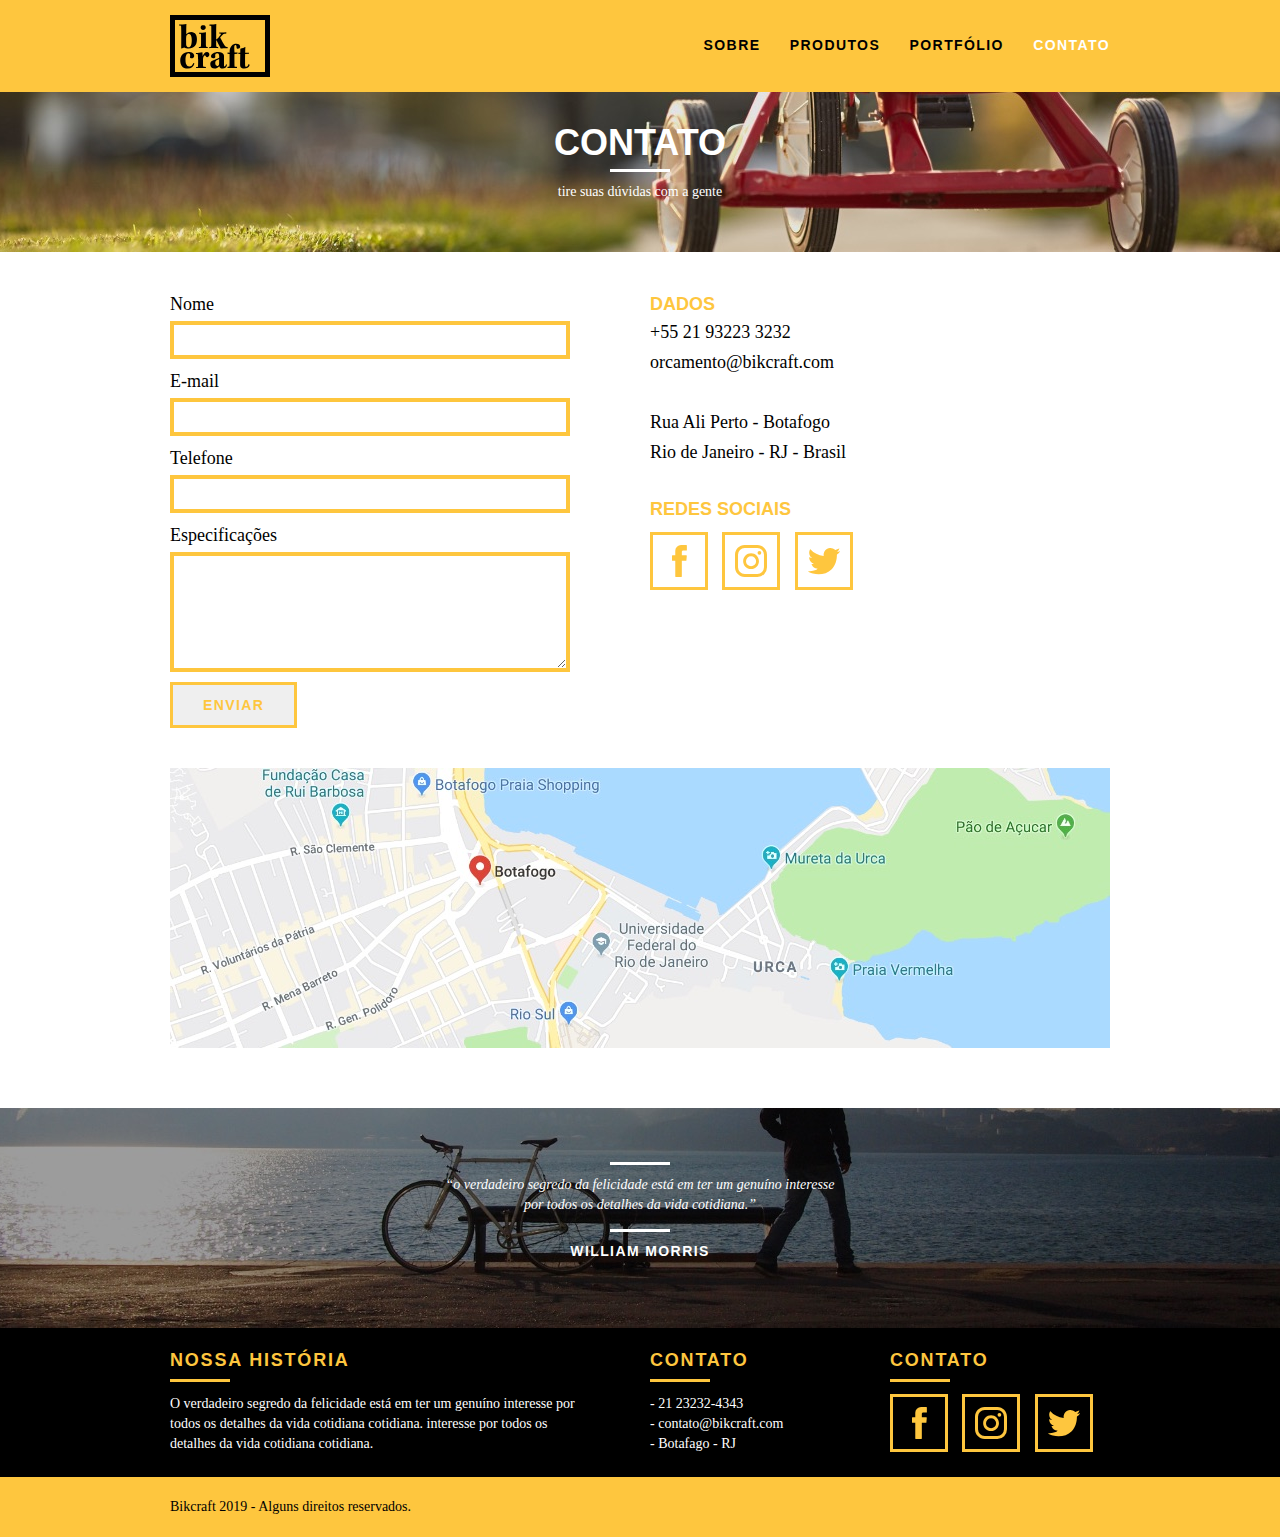
<file: contato.html>
<!DOCTYPE html>
<html lang="pt-br">
	<head>
		<meta charset="utf-8">
		<title>Bikcraft - Contato</title>
		<link rel="stylesheet" href="css/normalize.css">
		<link rel="stylesheet" href="css/reset.css">
		<link rel="stylesheet" href="css/grid.css">
		<link rel="stylesheet" href="css/style.css">
		<link rel="stylesheet" href="css/contato.css">
	</head>
	<body>

		<header class="header">
			<div class="container">
				<a href="index.html" class="grid-4">
					<img src="img/bikcraft.svg" alt="Bikcraft">
				</a>
				<nav class="grid-12 header_menu">
					<ul>
						<li><a href="sobre.html">Sobre</a></li>
						<li><a href="produtos.html">Produtos</a></li>
						<li><a href="portfolio.html">Portfólio</a></li>
						<li><a href="contato.html" class="menu_ativo">Contato</a></li>
					</ul>
				</nav>
			</div>
		</header>

		<section class="introducao-interna internaContato">
			<div class="container">
				<h1>Contato</h1>
				<p>tire suas dúvidas com a gente</p>
			</div>
		</section>
		

		<section class="contato container">

				<form id="formOrcamento" class="contatoForm grid-8">
					
					<label for="nome">Nome</label>
					<input type="text" id="nome">

					<label for="email">E-mail</label>
					<input type="text" id="email">

					<label for="telefone">Telefone</label>
					<input type="text" id="telefone">

					<label for="espec">Especificações</label>
					<textarea type="text" id="/"></textarea>

					<button type="submit" class="btn btn-preto">Enviar</button>

				</form>

				<div class="contatoDados grid-8">

					<h3>Dados</h3>
					
					<span>+55 21 93223 3232</span>
					<span class="dadosEmail">orcamento@bikcraft.com</span>
					<span>Rua Ali Perto - Botafogo</span>
					<span>Rio de Janeiro - RJ - Brasil</span>

					<h3>Redes Sociais</h3>

					<ul>
						<li><a href="http://facebook.com" target="_blank"><img src="img/redes-sociais/facebook.svg"></a></li>
						<li><a href="http://instagram.com" target="_blank"><img src="img/redes-sociais/instagram.svg"></a></li>
						<li><a href="http://twitter.com" target="_blank"><img src="img/redes-sociais/twitter.svg"></a></li>					
					</ul>
					
				</div>

		</section>

		<section class="container contatoMapa">
			<a href="http://google.com" target="_blank" class="grid-16"><img src="img/endereco-bikcraft.jpg" alt="Endereço da Bikcraft"></a>
		</section>

		<section class="quebra">
			<blockquote class="quote-externo container">
				<p>“o verdadeiro segredo da felicidade está em ter um genuíno interesse por todos os detalhes da vida cotidiana.”</p>
				<cite>WILLIAM MORRIS</cite>
			</blockquote>
		</section>

		<footer>
			<div class="footer">
				<div class="container">

					<div class="grid-8 footer_historia">
						<h3>Nossa História</h3>
						<p>O verdadeiro segredo da felicidade está em ter um genuíno interesse por todos os detalhes da vida cotidiana cotidiana. interesse por todos os detalhes da vida cotidiana cotidiana.</p>
					</div>

					<div class="grid-4 footer_contato">
						<h3>Contato</h3>
						<ul>
							<li>- 21 23232-4343</li>
							<li>- contato@bikcraft.com</li>
							<li>- Botafago - RJ</li>
						</ul>
					</div>

					<div class="grid-4 footer_redes">
						<h3>Contato</h3>
						<ul>
							<li><a href="http://facebook.com" target="_blank"><img src="img/redes-sociais/facebook.svg"></a></li>
							<li><a href="http://instagram.com" target="_blank"><img src="img/redes-sociais/instagram.svg"></a></li>
							<li><a href="http://twitter.com" target="_blank"><img src="img/redes-sociais/twitter.svg"></a></li>
						</ul>
					</div>

				</div>
			</div>

			<div class="copy">
				<div class="container">
					<p class="grid-16">Bikcraft 2019 - Alguns direitos reservados.</p>
				</div>
			</div>
		</footer>

	</body>
</html>
</file>
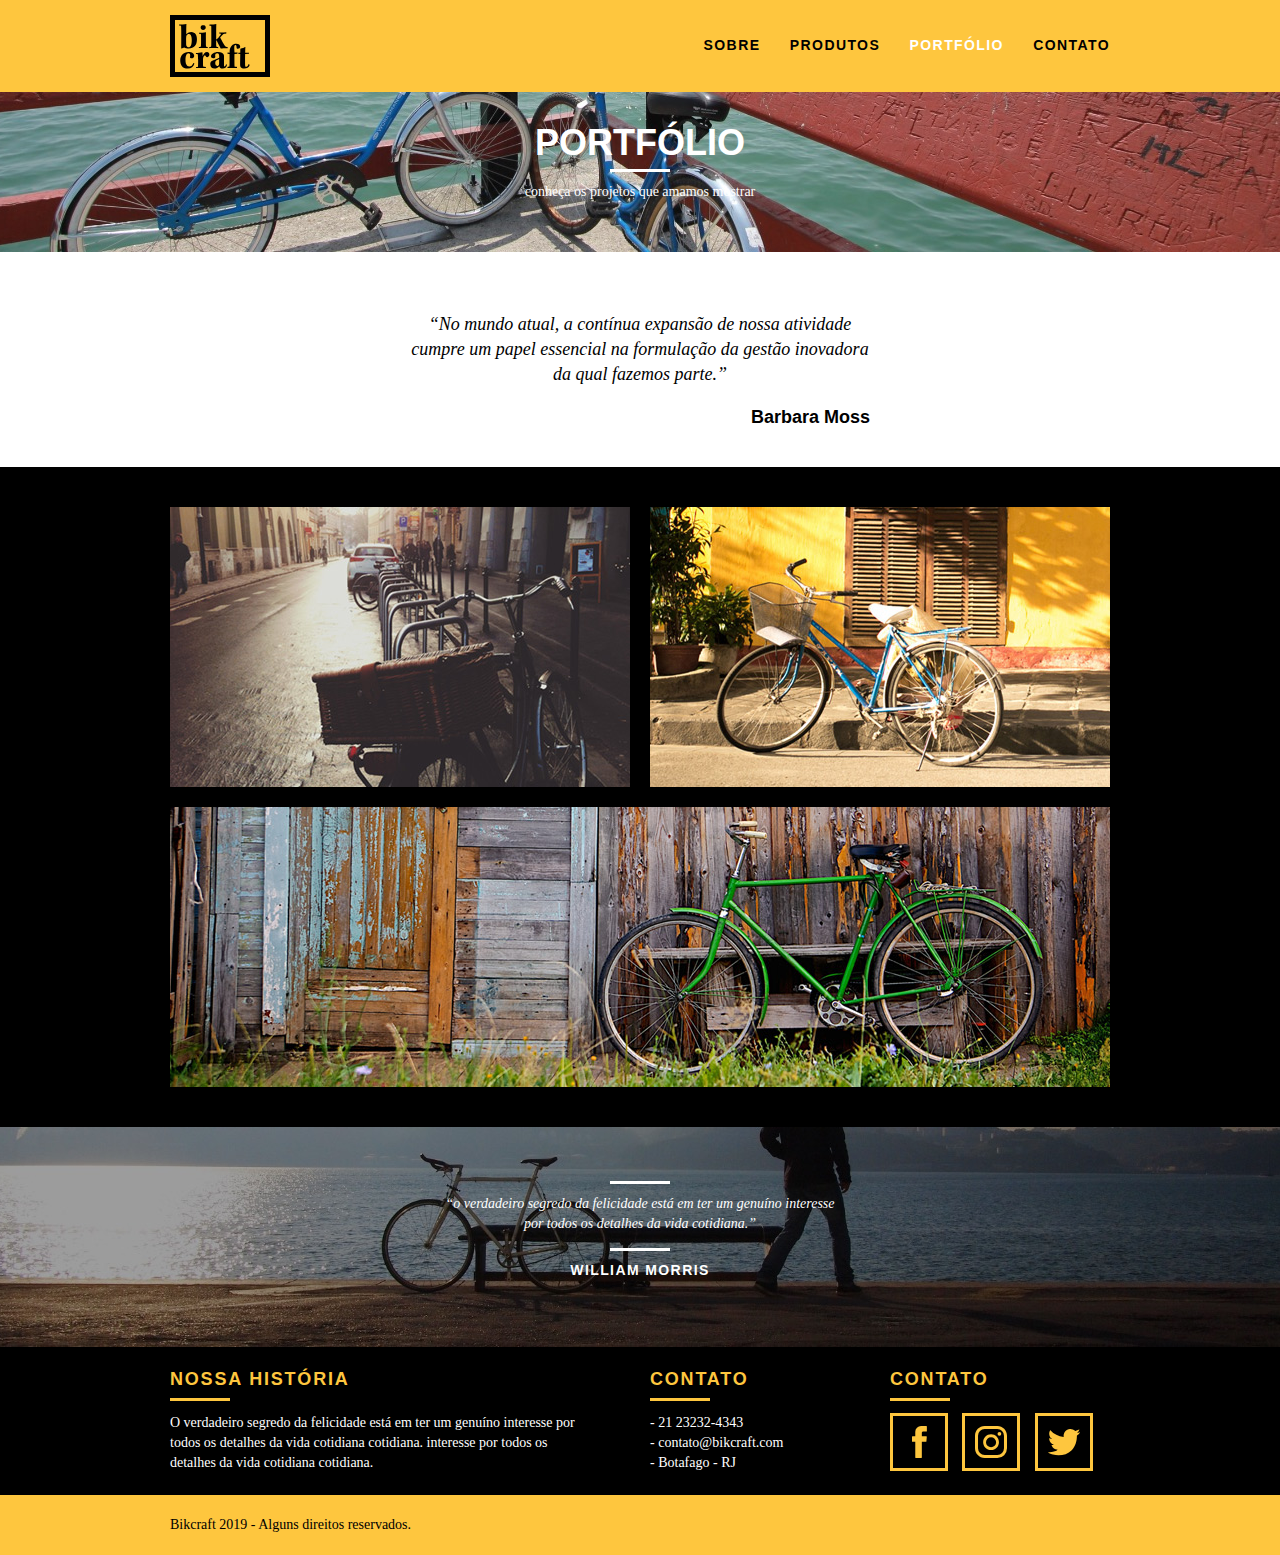
<file: portfolio.html>
<!DOCTYPE html>
<html lang="pt-br">
	<head>
		<meta charset="utf-8">
		<title>Bikcraft - Portfólio</title>
		<link rel="stylesheet" href="css/normalize.css">
		<link rel="stylesheet" href="css/reset.css">
		<link rel="stylesheet" href="css/grid.css">
		<link rel="stylesheet" href="css/style.css">
		<link rel="stylesheet" href="css/portfolio.css">
	</head>
	<body>

		<header class="header">
			<div class="container">
				<a href="index.html" class="grid-4">
					<img src="img/bikcraft.svg" alt="Bikcraft">
				</a>
				<nav class="grid-12 header_menu">
					<ul>
						<li><a href="sobre.html">Sobre</a></li>
						<li><a href="produtos.html">Produtos</a></li>
						<li><a href="portfolio.html" class="menu_ativo">Portfólio</a></li>
						<li><a href="contato.html">Contato</a></li>
					</ul>
				</nav>
			</div>
		</header>

		<section class="introducao-interna interna_portfolio">
			<div class="container">
				<h1>Portfólio</h1>
				<p>conheça os projetos que amamos mostrar</p>
			</div>
		</section>

		<section class="container">
			<blockquote class="quote_clientes">
				<p>“No mundo atual, a contínua expansão de nossa atividade cumpre um papel essencial na formulação da gestão inovadora da qual fazemos parte.”</p>
				<cite>Barbara Moss</cite>
			</blockquote>
		</section>

		<section class="portfolio">
			<div class="container">
				<ul class="portfolio_lista">
					<li class="grid-8"><img src="img/portfolio/retro.jpg" alt="Bicicleta Retrô"></li>
					<li class="grid-8"><img src="img/portfolio/passeio.jpg" alt="Bicicleta Passeio"></li>
					<li class="grid-16"><img src="img/portfolio/esporte.jpg" alt="Bicicleta Esporte"></li>
				</ul>
			</div>
		</section>

		<section class="quebra">
			<blockquote class="quote-externo container">
				<p>“o verdadeiro segredo da felicidade está em ter um genuíno interesse por todos os detalhes da vida cotidiana.”</p>
				<cite>WILLIAM MORRIS</cite>
			</blockquote>
		</section>

		<footer>
			<div class="footer">
				<div class="container">

					<div class="grid-8 footer_historia">
						<h3>Nossa História</h3>
						<p>O verdadeiro segredo da felicidade está em ter um genuíno interesse por todos os detalhes da vida cotidiana cotidiana. interesse por todos os detalhes da vida cotidiana cotidiana.</p>
					</div>

					<div class="grid-4 footer_contato">
						<h3>Contato</h3>
						<ul>
							<li>- 21 23232-4343</li>
							<li>- contato@bikcraft.com</li>
							<li>- Botafago - RJ</li>
						</ul>
					</div>

					<div class="grid-4 footer_redes">
						<h3>Contato</h3>
						<ul>
							<li><a href="http://facebook.com" target="_blank"><img src="img/redes-sociais/facebook.svg"></a></li>
							<li><a href="http://instagram.com" target="_blank"><img src="img/redes-sociais/instagram.svg"></a></li>
							<li><a href="http://twitter.com" target="_blank"><img src="img/redes-sociais/twitter.svg"></a></li>
						</ul>
					</div>

				</div>
			</div>

			<div class="copy">
				<div class="container">
					<p class="grid-16">Bikcraft 2019 - Alguns direitos reservados.</p>
				</div>
			</div>
		</footer>

	</body>
</html>
</file>
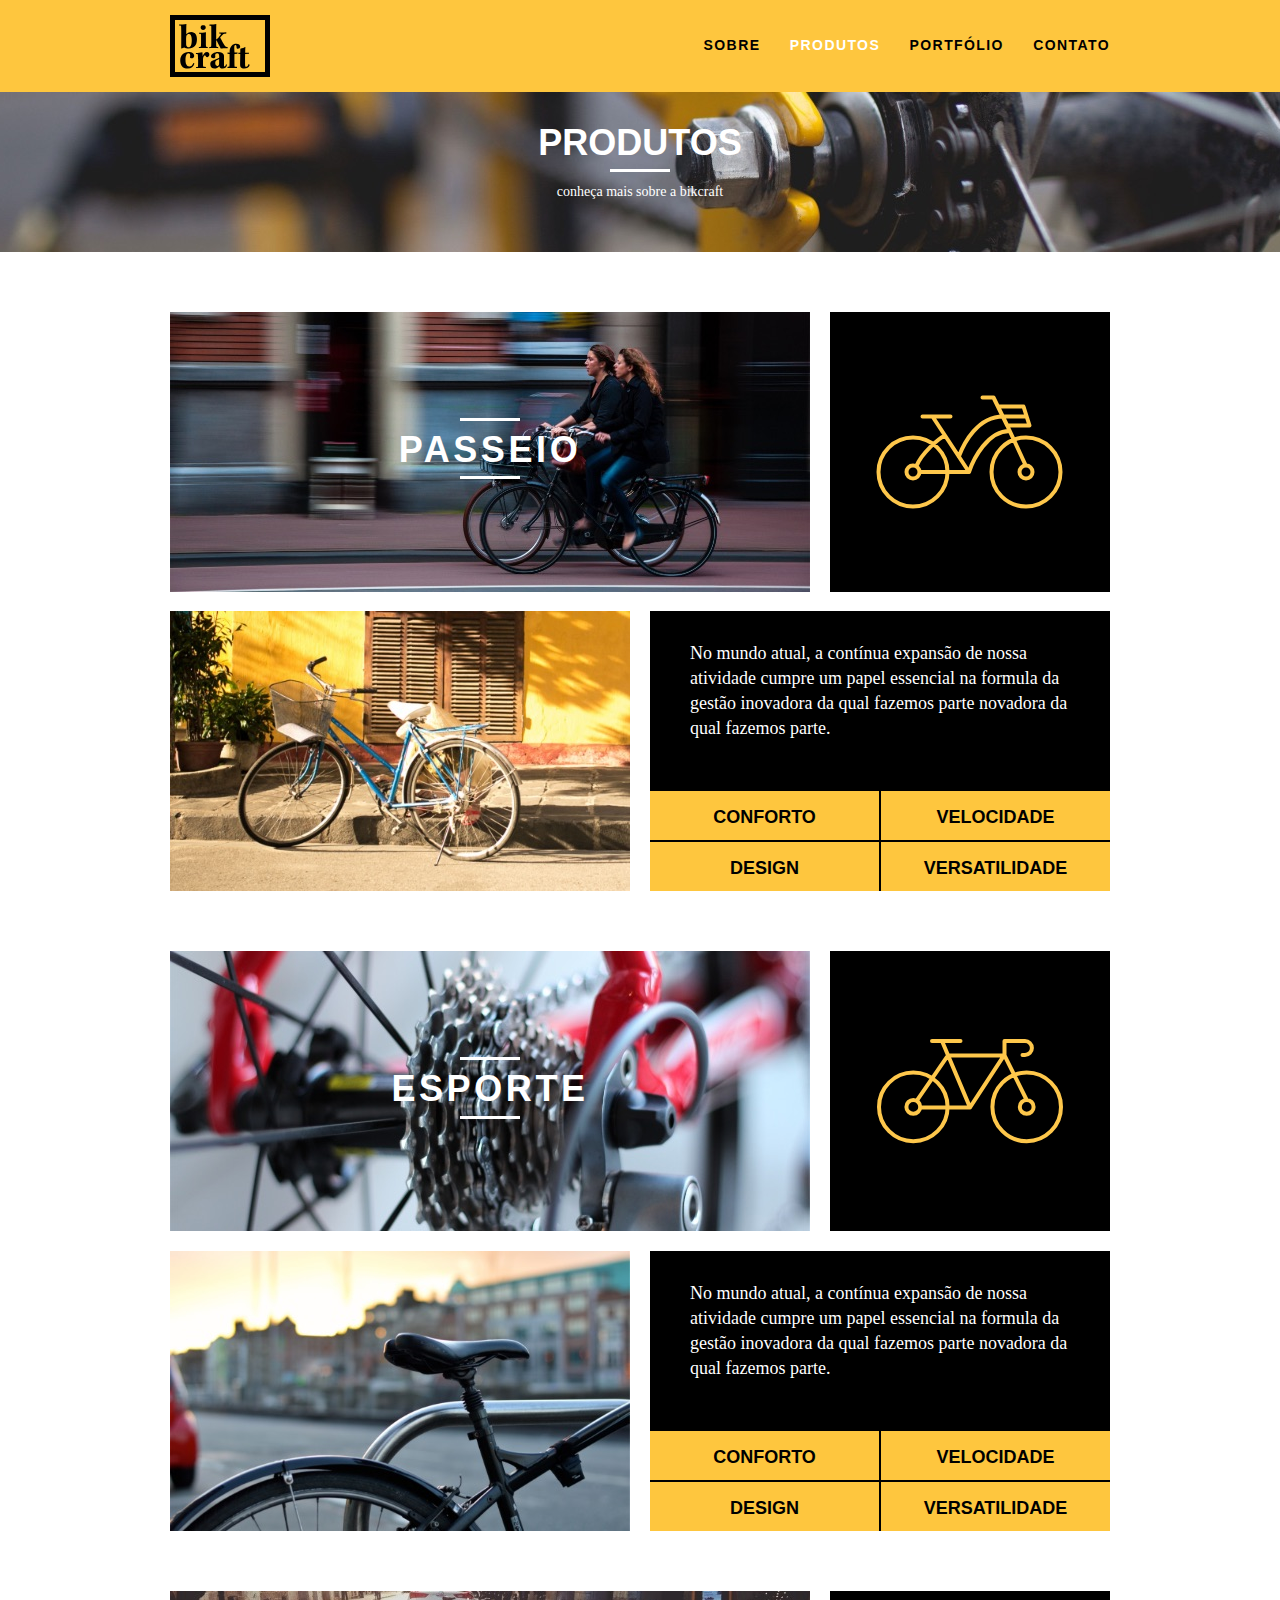
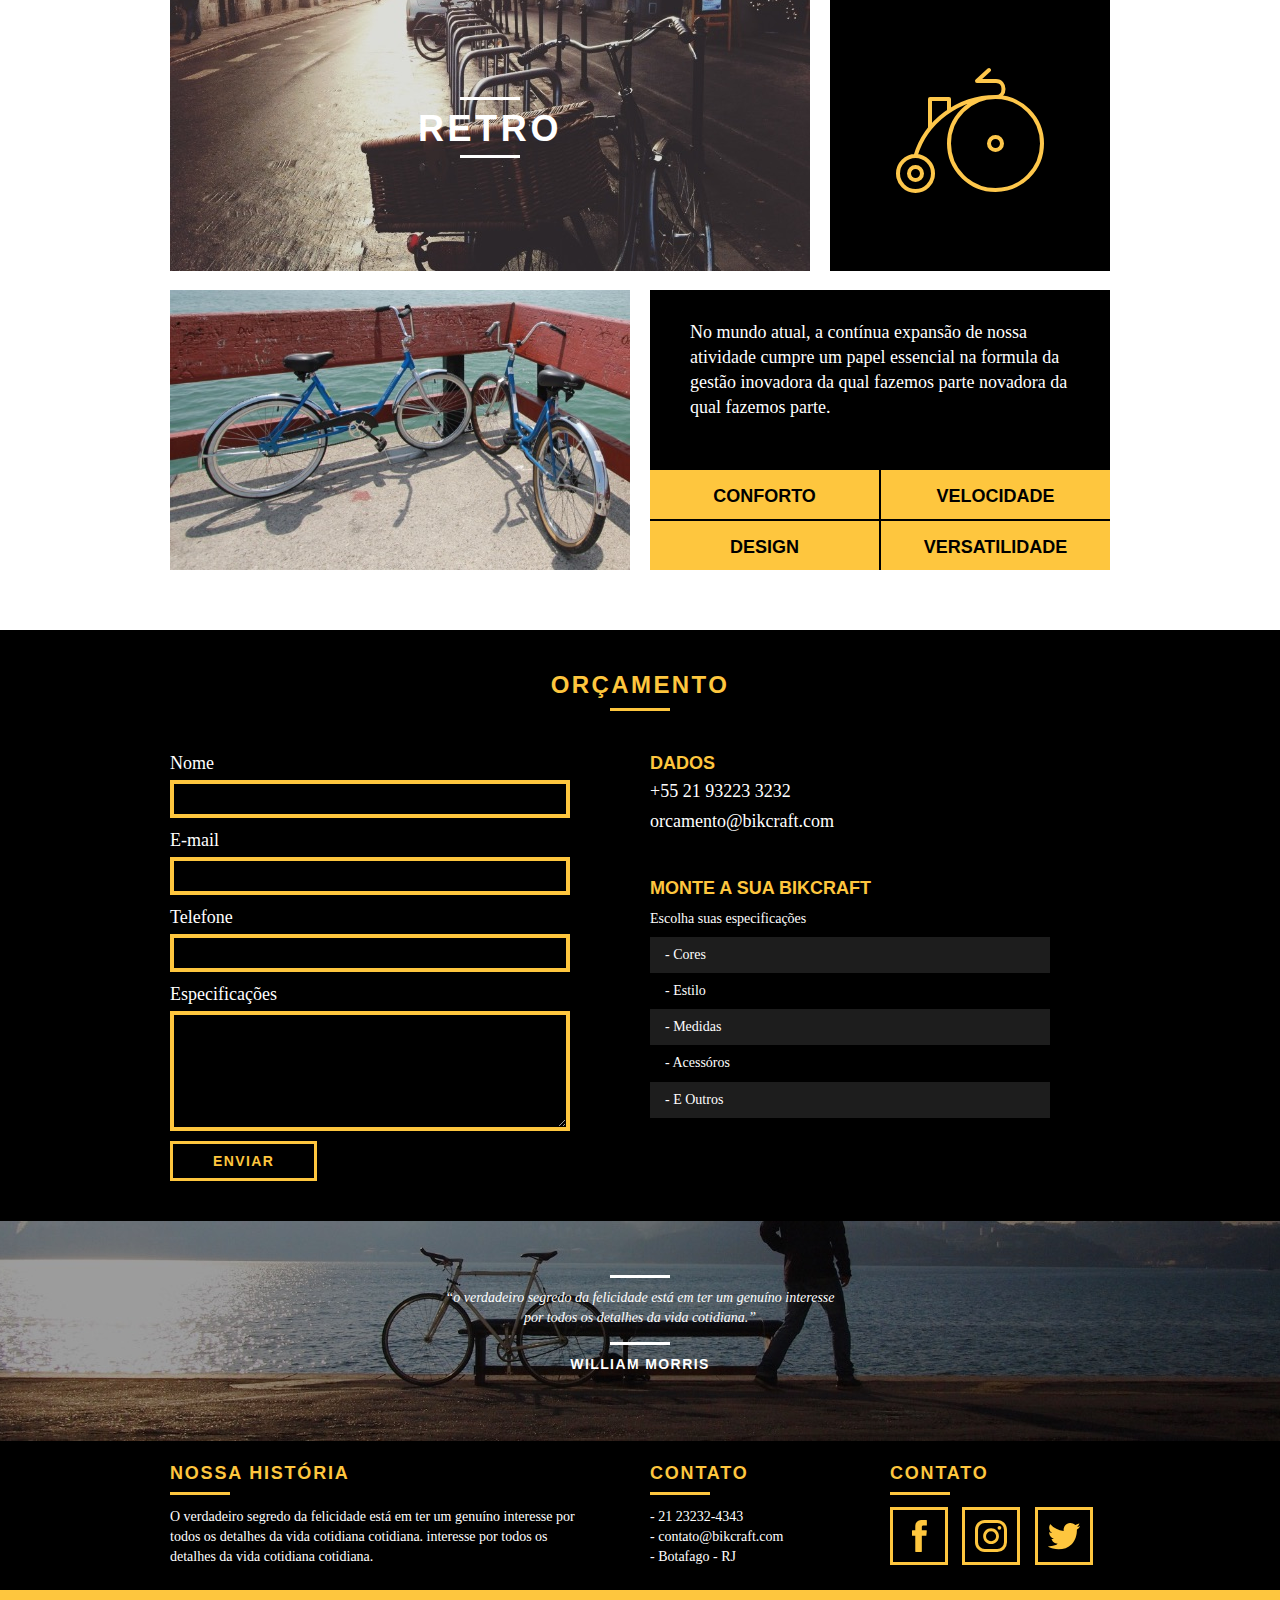
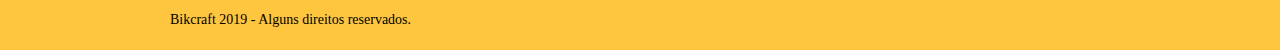
<file: produtos.html>
<!DOCTYPE html>
<html lang="pt-br">
	<head>
		<meta charset="utf-8">
		<title>Bikcraft - Produtos</title>
		<link rel="stylesheet" href="css/normalize.css">
		<link rel="stylesheet" href="css/reset.css">
		<link rel="stylesheet" href="css/grid.css">
		<link rel="stylesheet" href="css/style.css">
		<link rel="stylesheet" href="css/produtos.css">
	</head>
	<body>

		<header class="header">
			<div class="container">
				<a href="index.html" class="grid-4">
					<img src="img/bikcraft.svg" alt="Bikcraft">
				</a>
				<nav class="grid-12 header_menu">
					<ul>
						<li><a href="sobre.html">Sobre</a></li>
						<li><a href="produtos.html" class="menu_ativo">Produtos</a></li>
						<li><a href="portfolio.html">Portfólio</a></li>
						<li><a href="contato.html">Contato</a></li>
					</ul>
				</nav>
			</div>
		</header>

		<section class="introducao-interna internaProdutos">
			<div class="container">
				<h1>Produtos</h1>
				<p>conheça mais sobre a bikcraft</p>
			</div>
		
		</section>


		<section class="container produtoItem">
			
			<div class="grid-11"><img src="img/produtos/bikcraft-passeio-1.jpg" alt="Bike passeio">
				<h2>Passeio</h2>
			</div>

			<div class="grid-5 produtoIcone"><img src="img/produtos/passeio.svg" Alt="Imagem passeio"></div>



			<div class="grid-8"><img src="img/produtos/bikcraft-passeio-2.jpg" alt="Bikcraft Passeio 2"></div> 

			<div class="grid-8 produtoInfo">
				<p>No mundo atual, a contínua expansão de nossa atividade cumpre um papel essencial na formula da gestão inovadora da qual fazemos parte novadora da qual fazemos parte.</p>

				<ul>
					<li>Conforto</li>
					<li>Velocidade</li>
					<li>Design</li>
					<li>Versatilidade</li>
				</ul>
			</div>

		</section>

				<section class="container produtoItem">
			
			<div class="grid-11"><img src="img/produtos/bikcraft-esporte-1.jpg" alt="Bike esporte">
				<h2>Esporte</h2>
			</div>

			<div class="grid-5 produtoIcone"><img src="img/produtos/esporte.svg" Alt="Imagem Esporte"></div>



			<div class="grid-8"><img src="img/produtos/bikcraft-esporte-2.jpg" alt="Bikcraft Passeio 2"></div> 

			<div class="grid-8 produtoInfo">
				<p>No mundo atual, a contínua expansão de nossa atividade cumpre um papel essencial na formula da gestão inovadora da qual fazemos parte novadora da qual fazemos parte.</p>

				<ul>
					<li>Conforto</li>
					<li>Velocidade</li>
					<li>Design</li>
					<li>Versatilidade</li>
				</ul>
			</div>

		</section>

				<section class="container produtoItem">
			
			<div class="grid-11"><img src="img/produtos/bikcraft-retro-1.jpg" alt="Bike retro">
				<h2>Retro</h2>
			</div>

			<div class="grid-5 produtoIcone"><img src="img/produtos/retro.svg" Alt="Imagem Retro"></div>



			<div class="grid-8"><img src="img/produtos/bikcraft-retro-2.jpg" alt="Bikcraft Retro 2"></div> 

			<div class="grid-8 produtoInfo">
				<p>No mundo atual, a contínua expansão de nossa atividade cumpre um papel essencial na formula da gestão inovadora da qual fazemos parte novadora da qual fazemos parte.</p>

				<ul>
					<li>Conforto</li>
					<li>Velocidade</li>
					<li>Design</li>
					<li>Versatilidade</li>
				</ul>
			</div>

		</section>

		<section class="orcamento">
			<div class="container">

				<h2 class="subtitulo">Orçamento</h2>

				<form id="formOrcamento" class="formOrcamento grid-8">
					
					<label for="nome">Nome</label>
					<input type="text" id="nome">

					<label for="email">E-mail</label>
					<input type="text" id="email">

					<label for="telefone">Telefone</label>
					<input type="text" id="telefone">

					<label for="espec">Especificações</label>
					<textarea type="text" id="/"></textarea>

					<button type="submit" class="btn">Enviar</button>

				</form>

				<div class="orcamentoDados grid-8">

					<h3>Dados</h3>
					
					<span>+55 21 93223 3232</span>
					<span>orcamento@bikcraft.com</span>

					<h3>Monte a sua Bikcraft</h3>
					<p>Escolha suas especificações</p>

					<ul>
						<li>- Cores</li>
						<li>- Estilo</li>
						<li>- Medidas</li>
						<li>- Acessóros</li>
						<li>- E Outros</li>
					</ul>


					
				</div>

			</div>
		</section>


		<section class="quebra">
			<blockquote class="quote-externo container">
				<p>“o verdadeiro segredo da felicidade está em ter um genuíno interesse por todos os detalhes da vida cotidiana.”</p>
				<cite>WILLIAM MORRIS</cite>
			</blockquote>
		</section>

		<footer>
			<div class="footer">
				<div class="container">

					<div class="grid-8 footer_historia">
						<h3>Nossa História</h3>
						<p>O verdadeiro segredo da felicidade está em ter um genuíno interesse por todos os detalhes da vida cotidiana cotidiana. interesse por todos os detalhes da vida cotidiana cotidiana.</p>
					</div>

					<div class="grid-4 footer_contato">
						<h3>Contato</h3>
						<ul>
							<li>- 21 23232-4343</li>
							<li>- contato@bikcraft.com</li>
							<li>- Botafago - RJ</li>
						</ul>
					</div>

					<div class="grid-4 footer_redes">
						<h3>Contato</h3>
						<ul>
							<li><a href="http://facebook.com" target="_blank"><img src="img/redes-sociais/facebook.svg"></a></li>
							<li><a href="http://instagram.com" target="_blank"><img src="img/redes-sociais/instagram.svg"></a></li>
							<li><a href="http://twitter.com" target="_blank"><img src="img/redes-sociais/twitter.svg"></a></li>
						</ul>
					</div>

				</div>
			</div>

			<div class="copy">
				<div class="container">
					<p class="grid-16">Bikcraft 2019 - Alguns direitos reservados.</p>
				</div>
			</div>
		</footer>

	</body>
</html>
</file>
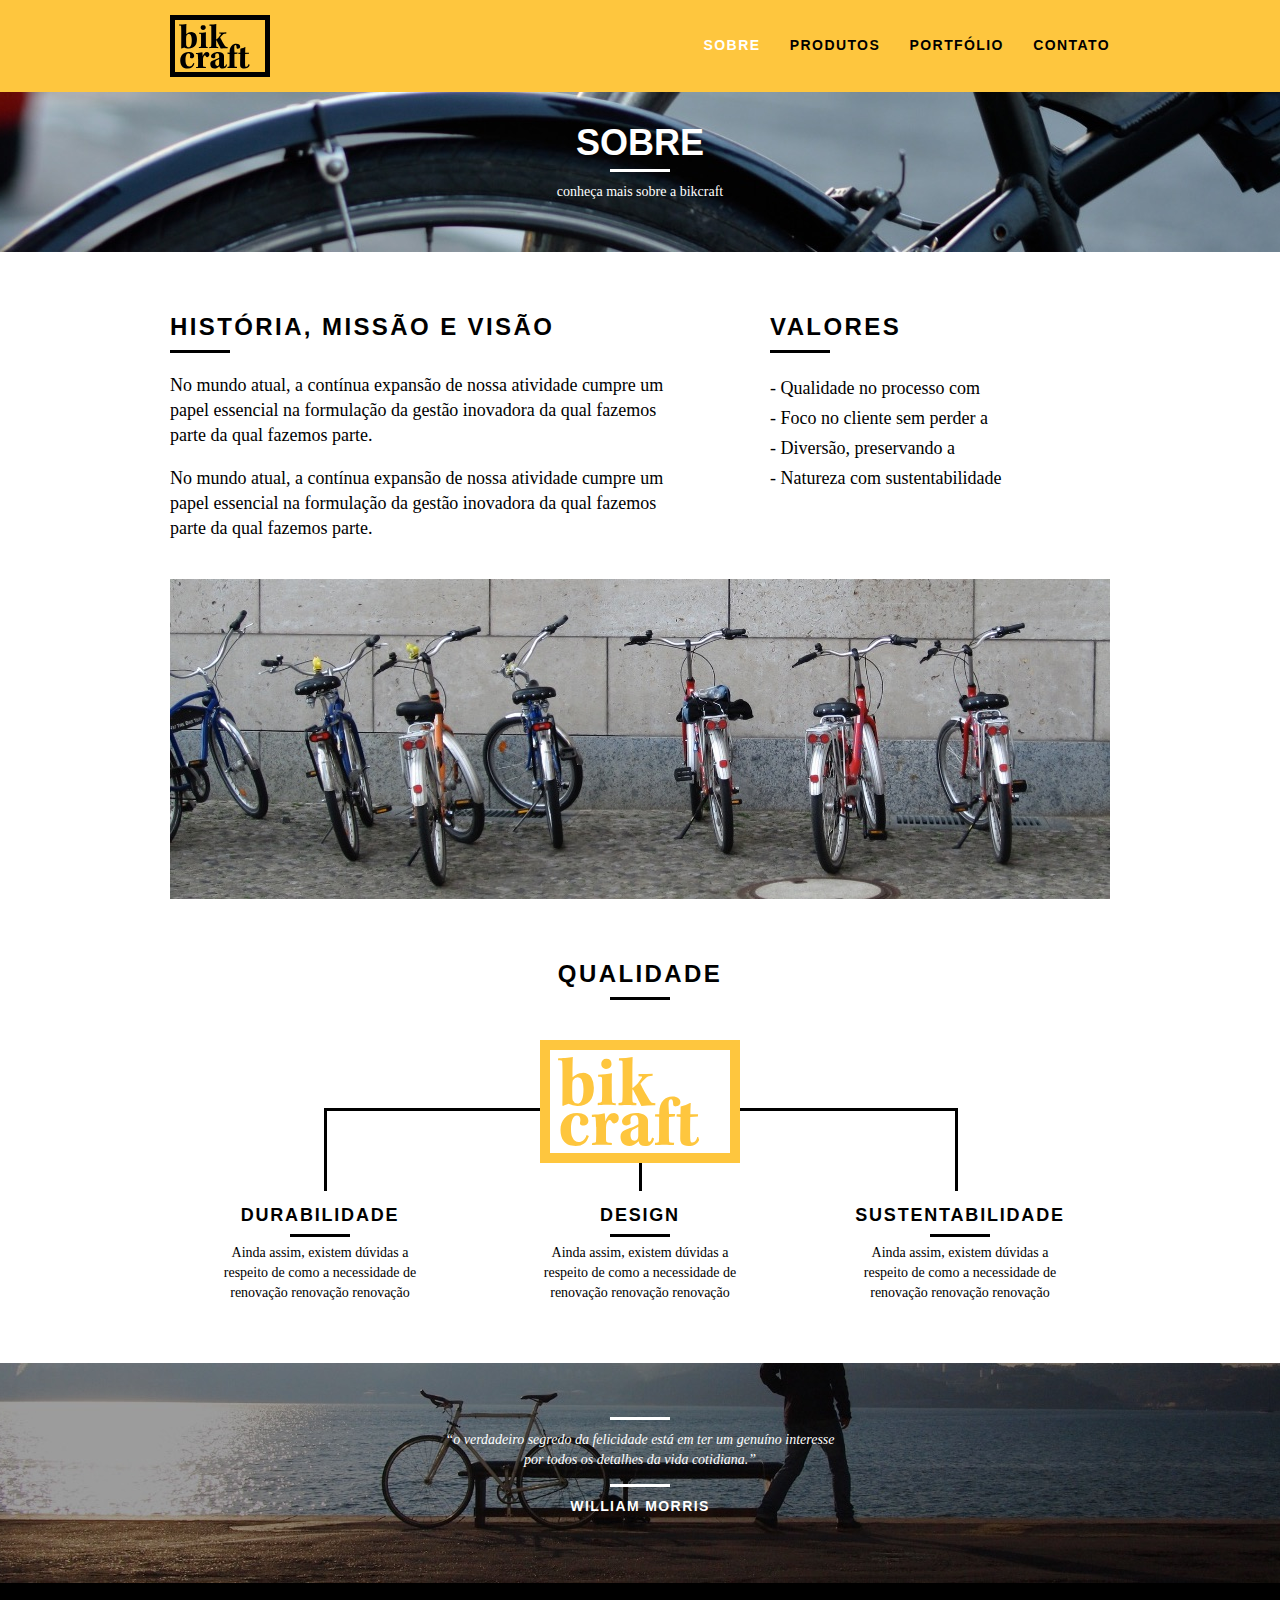
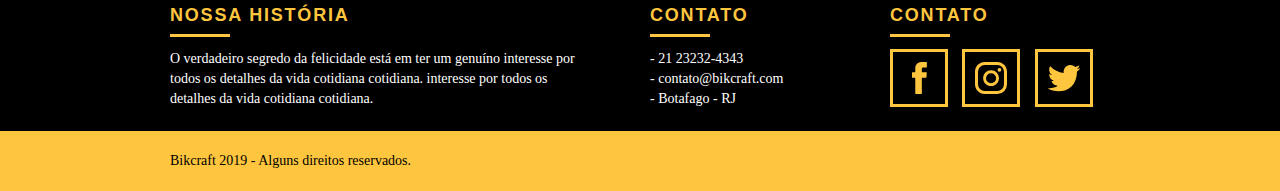
<file: sobre.html>
<!DOCTYPE html>
<html lang="pt-br">
	<head>
		<meta charset="utf-8">
		<title>Bikcraft - Sobre</title>
		<link rel="stylesheet" href="css/normalize.css">
		<link rel="stylesheet" href="css/reset.css">
		<link rel="stylesheet" href="css/grid.css">
		<link rel="stylesheet" href="css/style.css">
		<link rel="stylesheet" href="css/sobre.css">
	</head>
	<body>

		<header class="header">
			<div class="container">
				<a href="index.html" class="grid-4">
					<img src="img/bikcraft.svg" alt="Bikcraft">
				</a>
				<nav class="grid-12 header_menu">
					<ul>
						<li><a href="sobre.html" class="menu_ativo">Sobre</a></li>
						<li><a href="produtos.html">Produtos</a></li>
						<li><a href="portfolio.html">Portfólio</a></li>
						<li><a href="contato.html">Contato</a></li>
					</ul>
				</nav>
			</div>
		</header>

		<section class="introducao-interna interna_sobre">
			<div class="container">
				<h1>Sobre</h1>
				<p>conheça mais sobre a bikcraft</p>
			</div>
		</section>

		<section class="missao_sobre container">
			<div class="grid-10">
				<h2 class="subtitulo-interno">História, Missão e Visão</h2>
				<p>No mundo atual, a contínua expansão de nossa atividade cumpre um papel essencial na formulação da gestão inovadora da qual fazemos parte da qual fazemos parte.</p>
				<p>No mundo atual, a contínua expansão de nossa atividade cumpre um papel essencial na formulação da gestão inovadora da qual fazemos parte da qual fazemos parte.</p>
			</div>
			<div class="grid-6">
				<h2 class="subtitulo-interno">Valores</h2>
				<ul>
					<li>- Qualidade no processo com</li>
					<li>- Foco no cliente sem perder a</li>
					<li>- Diversão, preservando a</li>
					<li>- Natureza com sustentabilidade</li>
				</ul>
			</div>

			<div class="grid-16 foto-equipe">
				<img src="img/equipe-bikcraft.jpg" alt="Equipe Bikcraft">
			</div>

		</section>

		<section class="qualidade container">
			<h2 class="subtitulo">Qualidade</h2>
			<img src="img/bikcraft-qualidade.svg" alt="Bikcraft">
			<ul class="qualidade_lista">
				<li class="grid-1-3">
					<h3>Durabilidade</h3>
					<p>Ainda assim, existem dúvidas a respeito de como a necessidade de renovação renovação renovação</p>
				</li>
				<li class="grid-1-3">
					<h3>Design</h3>
					<p>Ainda assim, existem dúvidas a respeito de como a necessidade de renovação renovação renovação</p>
				</li>
				<li class="grid-1-3">
					<h3>Sustentabilidade</h3>
					<p>Ainda assim, existem dúvidas a respeito de como a necessidade de renovação renovação renovação</p>
				</li>
			</ul>
		</section>

		<section class="quebra">
			<blockquote class="quote-externo container">
				<p>“o verdadeiro segredo da felicidade está em ter um genuíno interesse por todos os detalhes da vida cotidiana.”</p>
				<cite>WILLIAM MORRIS</cite>
			</blockquote>
		</section>

		<footer>
			<div class="footer">
				<div class="container">

					<div class="grid-8 footer_historia">
						<h3>Nossa História</h3>
						<p>O verdadeiro segredo da felicidade está em ter um genuíno interesse por todos os detalhes da vida cotidiana cotidiana. interesse por todos os detalhes da vida cotidiana cotidiana.</p>
					</div>

					<div class="grid-4 footer_contato">
						<h3>Contato</h3>
						<ul>
							<li>- 21 23232-4343</li>
							<li>- contato@bikcraft.com</li>
							<li>- Botafago - RJ</li>
						</ul>
					</div>

					<div class="grid-4 footer_redes">
						<h3>Contato</h3>
						<ul>
							<li><a href="http://facebook.com" target="_blank"><img src="img/redes-sociais/facebook.svg"></a></li>
							<li><a href="http://instagram.com" target="_blank"><img src="img/redes-sociais/instagram.svg"></a></li>
							<li><a href="http://twitter.com" target="_blank"><img src="img/redes-sociais/twitter.svg"></a></li>
						</ul>
					</div>

				</div>
			</div>

			<div class="copy">
				<div class="container">
					<p class="grid-16">Bikcraft 2019 - Alguns direitos reservados.</p>
				</div>
			</div>
		</footer>

	</body>
</html>
</file>
<file: css/grid.css>
*, *:before, *:after {
  -webkit-box-sizing: border-box; 
  -moz-box-sizing: border-box; 
  box-sizing: border-box;
}

.container {
	width: 960px;
	margin: 0 auto;
	padding: 0px;
	position: relative;
}

.container:after, .container:before {
	content: " ";
	display: table;
}

.container:after {
	clear: both;
}

.grid-1, .grid-2, .grid-3, .grid-4, .grid-5, .grid-6, .grid-7, .grid-8, .grid-9, .grid-10, .grid-11, .grid-12, .grid-13, .grid-14, .grid-15, .grid-16, .grid-1-3 {
	float: left;
	margin-left: 10px;
	margin-right: 10px;
}

.grid-1 	{width: 40px;}
.grid-2 	{width: 100px;}
.grid-3 	{width: 160px;}
.grid-4 	{width: 220px;}
.grid-5 	{width: 280px;}
.grid-6 	{width: 340px;}
.grid-7 	{width: 400px;}
.grid-8 	{width: 460px;}
.grid-9 	{width: 520px;}
.grid-10 	{width: 580px;}
.grid-11 	{width: 640px;}
.grid-12 	{width: 700px;}
.grid-13 	{width: 760px;}
.grid-14 	{width: 820px;}
.grid-15 	{width: 880px;}
.grid-16 	{width: 940px;}
.grid-1-3	{width: 300px;}
</file>
<file: css/style.css>
/* Estilos Gerais */

body {
	font-family: Arial, Helvetica, sans-serif;
}

p {
	font-family: Georgia, "Times New Roman", serif;
	font-size: 14px;
	line-height: 20px;
}

img {
	display: block;
}

.btn {
	border: 3px solid #fec63e;
	padding: 10px 30px;
	color: #fec63e;
	font-size: 14px;
	line-height: 20px;
	text-transform: uppercase;
	font-weight: bold;
	letter-spacing: .1em;
}

.btn:hover {
	color: #fff;
	border-color: #fff;
}

.btn.btn-preto:hover {
	color: #000;
	border-color: #000;
}

.subtitulo {
	font-size: 24px;
	line-height: 30px;
	font-weight: bold;
	letter-spacing: .1em;
	color: #000;
	text-transform: uppercase;
	text-align: center;
	margin-bottom: 40px;
}

.subtitulo:after {
	content: "";
	display: block;
	width: 60px;
	height: 3px;
	background: #000;
	margin: 8px auto;
}

.subtitulo-interno {
	font-size: 24px;
	line-height: 30px;
	font-weight: bold;
	letter-spacing: .1em;
	color: #000;
	text-transform: uppercase;
	margin-bottom: 20px;
}

.subtitulo-interno:after {
	content: "";
	display: block;
	width: 60px;
	height: 3px;
	background: #000;
	margin: 8px 0;
}

/* Header */

.header {
	position: fixed;
	top: 0;
	width: 100%;
	background: #fec63e; /* Amarelo */
	padding: 15px 0;
	z-index: 10;
}

.header_menu {
	text-align: right;
}

.header_menu ul li {
	display: inline-block;
	margin-left: 25px;
	margin-top: 20px;
}

.header_menu ul li a {
	color: #000;
	font-weight: bold;
	text-transform: uppercase;
	letter-spacing: .1em;
	font-size: 14px;
	line-height: 20px;
	padding: 10px 0;
}

.header_menu ul li a:hover {
	color: #FFF;
}

.header_menu ul li a.menu_ativo {
	color: #FFF;
}

/* Introdução */

.introducao {
	width: 100%;
	height: 380px;
	background: url("../img/bg.jpg") no-repeat center;
	background-size: cover;
	margin-top: 92px;
	text-align: center;
	padding-top: 80px;
}

.introducao h1 {
	font-size: 48px;
	color: #FFF;
	font-weight: bold;
	text-transform: uppercase;
}

.quote-externo {
	max-width: 320px;
	margin: 0 auto;
	margin-bottom: 40px;
	color: white;
}

.quote-externo p {
	font-style: italic;
}

.quote-externo p:before, .quote-externo p:after {
	content: "";
	display: block;
	width: 60px;
	height: 3px;
	background: #fff;
	margin: 14px auto 10px auto;
}

.quote-externo cite {
	font-style: normal;
	font-weight: bold;
	font-size: 14px;
	letter-spacing: .1em;
}

/*Introducao Interna*/

.introducao-interna {
	width: 100%;
	margin-top: 92px;
	height: 160px;
	text-align: center;
	color: #fff;
	padding-top: 30px;
}

.introducao-interna h1 {
	font-size: 36px;
	font-weight: bold;
	text-transform: uppercase;
}

.introducao-interna h1:after {
	content: "";
	display: block;
	width: 60px;
	height: 3px;
	background: #fff;
	margin: 6px auto 10px auto;
}


/*Produtos*/

.produtos {
	padding: 60px 0;
}

.produtos_lista li{
	background: #fec63e;
	text-align: center;
}

/* Necessário para centralizar as imagens */
.produtos_lista li img {
	margin: 0 auto;
}

.produtos_lista li h3{
	font-weight: bold;
	font-size: 18px;
	line-height: 25px;
	text-transform: uppercase;
	letter-spacing: .1em;
	margin-top: 20px;
}

.produtos_lista li h3:after{
	content: "";
	display: block;
	width: 60px;
	height: 3px;
	background: #000;
	margin: 2px auto;
}

.produtos_lista li p {
	padding: 10px 20px 20px 20px;
}

.produtos_icone {
	background: #000;
	padding: 20px;
}

.call {
	padding-top: 40px;
	text-align: center;
	clear: both;
}

.call p{
	margin-bottom: 20px;
}

/*Portfólio*/

.portfolio {
	width: 100%;
	background: #000;
	padding: 40px 0;
}

.portfolio .subtitulo {
	color: #fec63e;
}

.portfolio .subtitulo:after {
	background: #fec63e;
}

.portfolio_lista li:last-child {
	margin-top: 20px;
}

.portfolio .call p {
	color: #fff;
}

/*Qualidade*/

.qualidade {
	padding: 60px 0;
}

.qualidade:after {
	content: "";
	width: 634px;
	height: 83px;
	display: block;
	background: url("../img/linhas.svg") no-repeat center;
	position: absolute;
	top: 209px;
	right: 162px;
	z-index: -1;
}

.qualidade img{
	margin: 0 auto;
}

.qualidade_lista {
	padding-top: 20px;
	overflow: auto; /* clear-fix */
}

.qualidade_lista li {
	text-align: center;
	padding: 0 40px;
}

.qualidade_lista li h3{
	font-weight: bold;
	font-size: 18px;
	line-height: 25px;
	text-transform: uppercase;
	letter-spacing: .1em;
	margin-top: 20px;
}

.qualidade_lista li h3:after{
	content: "";
	display: block;
	width: 60px;
	height: 3px;
	background: #000;
	margin: 6px auto;
}

/*Quebra*/

.quebra {
	width: 100%;
	height: 220px;
	background: url("../img/bg-footer.jpg") no-repeat center;
	background-size: cover;
	text-align: center;
	padding-top: 40px;
}

.quebra .quote-externo {
	max-width: 400px;
}

/*Footer*/

.footer {
	width: 100%;
	background: #000;
	color: #fff;
	padding: 20px 0;
}

.footer h3 {
	font-size: 18px;
	line-height: 25px;
	color: #fec63e;
	text-transform: uppercase;
	letter-spacing: .1em;
	font-weight: bold;
}

.footer h3:after {
	content: "";
	display: block;
	width: 60px;
	height: 3px;
	background: #fec63e;
	margin: 6px 0 12px 0;
}

.footer_historia {
	padding-right: 40px;
}

.footer_contato ul li {
	font-size: 14px;
	line-height: 20px;
	font-family: Georgia, "Times New Roman", serif;
}

.footer_redes ul li {
	display: inline-block;
	margin-right: 10px;
}

.footer_redes ul li a {
	border: 3px solid #fec63e;
	display: block;
	padding: 10px;
}

.footer_redes ul li a:hover {
	border-color: #fff;
}

.copy {
	width: 100%;
	background: #fec63e;
	padding: 20px 0;
}
</file>
<file: css/contato.css>
.internaContato {
	background: url("../img/bg-contato.jpg") no-repeat center;
	background-size: cover;
}


/* Orçamento */
.contato {
	padding: 40px 0;
}


.contatoForm {
	padding-right: 60px;
}

.contatoForm label {
	display: block;
	font-family: georgia, "Times New Roman", serif;
	font-size: 18px;
	line-height: 25px;
	margin-bottom: 4px;
}

.contatoForm input {
	display: block;
	width: 100%;
	border: 4px solid #fec63e;
	background: none;
	font-size: 14px;
	font-family: Georgia, "Times New Roman", serif;
	padding: 7px 10px;
	margin-bottom: 10px;
	outline: none;
}

.contatoForm textarea {
	display: block;
	width: 100%;
	height: 120px;
	border: 4px solid #fec63e;
	background: none;
	font-size: 14px;
	font-family: Georgia, "Times New Roman", serif;
	padding: 7px 10px;
	margin-bottom: 10px;
	outline: none;
}

.contatoDados button {
	padding: 7px 40px;
	background: none;
}

.Dados {
	color: #fff;
}

.contatoDados h3 {
	font-size: 18px;
	text-transform: uppercase;
	color: #fec63e;
	line-height: 25px;
	font-weight: bold;
}

.contatoDados span {
	display: block;
	font-size: 18px;
	font-family: Georgia, "Times New Roman", serif;
	line-height: 30px;
}

.contatoDados span:nth-of-type(even) {
	margin-bottom: 30px;
}

.dadosEmail {
	margin-bottom: 40px;
}

.contatoDados ul {
	margin-top: 10px;
}

.contatoDados ul li {
	display: inline-block;
	margin-right: 10px;
}

.contatoDados ul li a {
	border: 3px solid #fec63e;
	display: block;
	padding: 10px;
}

.contatoDados ul li a:hover {
	border-color: #000;
}

.contatoMapa {
	margin-bottom: 60px;
}
</file>
<file: css/portfolio.css>
.interna_portfolio {
	background: url("../img/bg-portfolio.jpg") no-repeat center;
	background-size: cover;
}

.quote_clientes {
	padding: 60px 0;
	max-width: 460px;
	margin: 0 auto;
}

.quote_clientes p{
	text-align: center;
	font-family: Georgia, "Times New Roman", serif;
	font-size: 18px;
	line-height: 25px;
	font-style: italic;
	margin-bottom: 20px;
}

.quote_clientes cite {
	font-size: 18px;
	font-weight: bold;
	float: right;
	font-style: normal;
}
</file>
<file: css/produtos.css>
.internaProdutos {
	background: url("../img/bg-produtos.jpg") no-repeat center;
	background-size: cover;
}

.produtoItem {
	padding-top: 60px;
}

.produtoIcone {
	background: black;
	padding:70px 0;
}

.produtoIcone img {
	margin: 0 auto;
}

.produtoItem h2 {
	font-size: 36px;
	color: white;
	text-transform: uppercase;
	letter-spacing: .1em;
	font-weight: bold;
	position: relative;
	top: -180px;
	text-align: center;
	margin-bottom: -56px;

}

.produtoItem h2:after, .produtoItem h2:before {
	content: "";
	display: block;
	width: 60px;
	height: 3px;
	background: #fff;
	margin: 6px auto 8px auto;
}

.produtoInfo {
	background: #000;
}

.produtoInfo p {
	color: white;
	font-size: 18px;
	line-height: 25px;
	height: 180px;
	padding: 30px 40px;
}

.produtoInfo ul li {
	background: #fec63e;
	text-transform: uppercase;
	font-size: 18px;
	line-height: 20px;
	font-weight: bold;
	float: left;
	width: 229px;
	height: 49px;
	text-align: center;
	padding-top: 16px;
}

.produtoInfo ul li:nth-child(even) {
 	margin-left: 2px;
}

.produtoInfo ul li:nth-child(1), .produtoInfo ul li:nth-child(2) {
	margin-bottom: 2px;
}

/* Orçamento */
.orcamento {
	background: black;
	width: 100%;
	margin-top: 60px;
	padding: 40px 0;
}

.orcamento h2 {
	color: #fec63e;
}

.orcamento h2:after {
	background: #fec63e;
}


.formOrcamento {
	padding-right: 60px;
}

.formOrcamento label {
	display: block;
	color: white;
	font-family: georgia, "Times New Roman", serif;
	font-size: 18px;
	line-height: 25px;
	margin-bottom: 4px;
}

.formOrcamento input {
	display: block;
	width: 100%;
	border: 4px solid #fec63e;
	background: none;
	color: #fff;
	font-size: 14px;
	font-family: Georgia, "Times New Roman", serif;
	padding: 7px 10px;
	margin-bottom: 10px;
	outline: none;
}

.formOrcamento textarea {
	display: block;
	width: 100%;
	height: 120px;
	border: 4px solid #fec63e;
	background: none;
	color: #fff;
	font-size: 14px;
	font-family: Georgia, "Times New Roman", serif;
	padding: 7px 10px;
	margin-bottom: 10px;
	outline: none;
}

.formOrcamento button {
	padding: 7px 40px;
	background: none;
}

.orcamentoDados {
	color: #fff;
}

.orcamentoDados h3 {
	font-size: 18px;
	text-transform: uppercase;
	color: #fec63e;
	line-height: 25px;
	font-weight: bold;
}

.orcamentoDados span {
	display: block;
	font-size: 18px;
	font-family: Georgia, "Times New Roman", serif;
	line-height: 30px;
}

.orcamentoDados span:nth-of-type(2) {
	margin-bottom: 40px;
}


.orcamentoDados ul {
 padding-right: 60px;
}


.orcamentoDados ul li {
	font-family: Georgia, "Times New Roman", serif;
	font-size: 14px;
	padding: 10px 15px;
}

.orcamentoDados ul li:nth-child(odd) {
	background: #1d1d1d;
}

.orcamentoDados p {
	margin: 8px 0;
}
</file>
<file: css/sobre.css>
.interna_sobre {
	background: url("../img/bg-sobre.jpg") no-repeat center;
	background-size: cover;
}

.missao_sobre {
	padding-top: 60px;
}

.missao_sobre p {
	font-size: 18px;
	line-height: 25px;
	margin-bottom: 1em;
	padding-right: 60px
}

.missao_sobre ul li {
	font-family: Georgia, "Times New Roman", serif;
	font-size: 18px;
	line-height: 30px;
}

.foto-equipe {
	padding-top: 20px;
}
</file>
